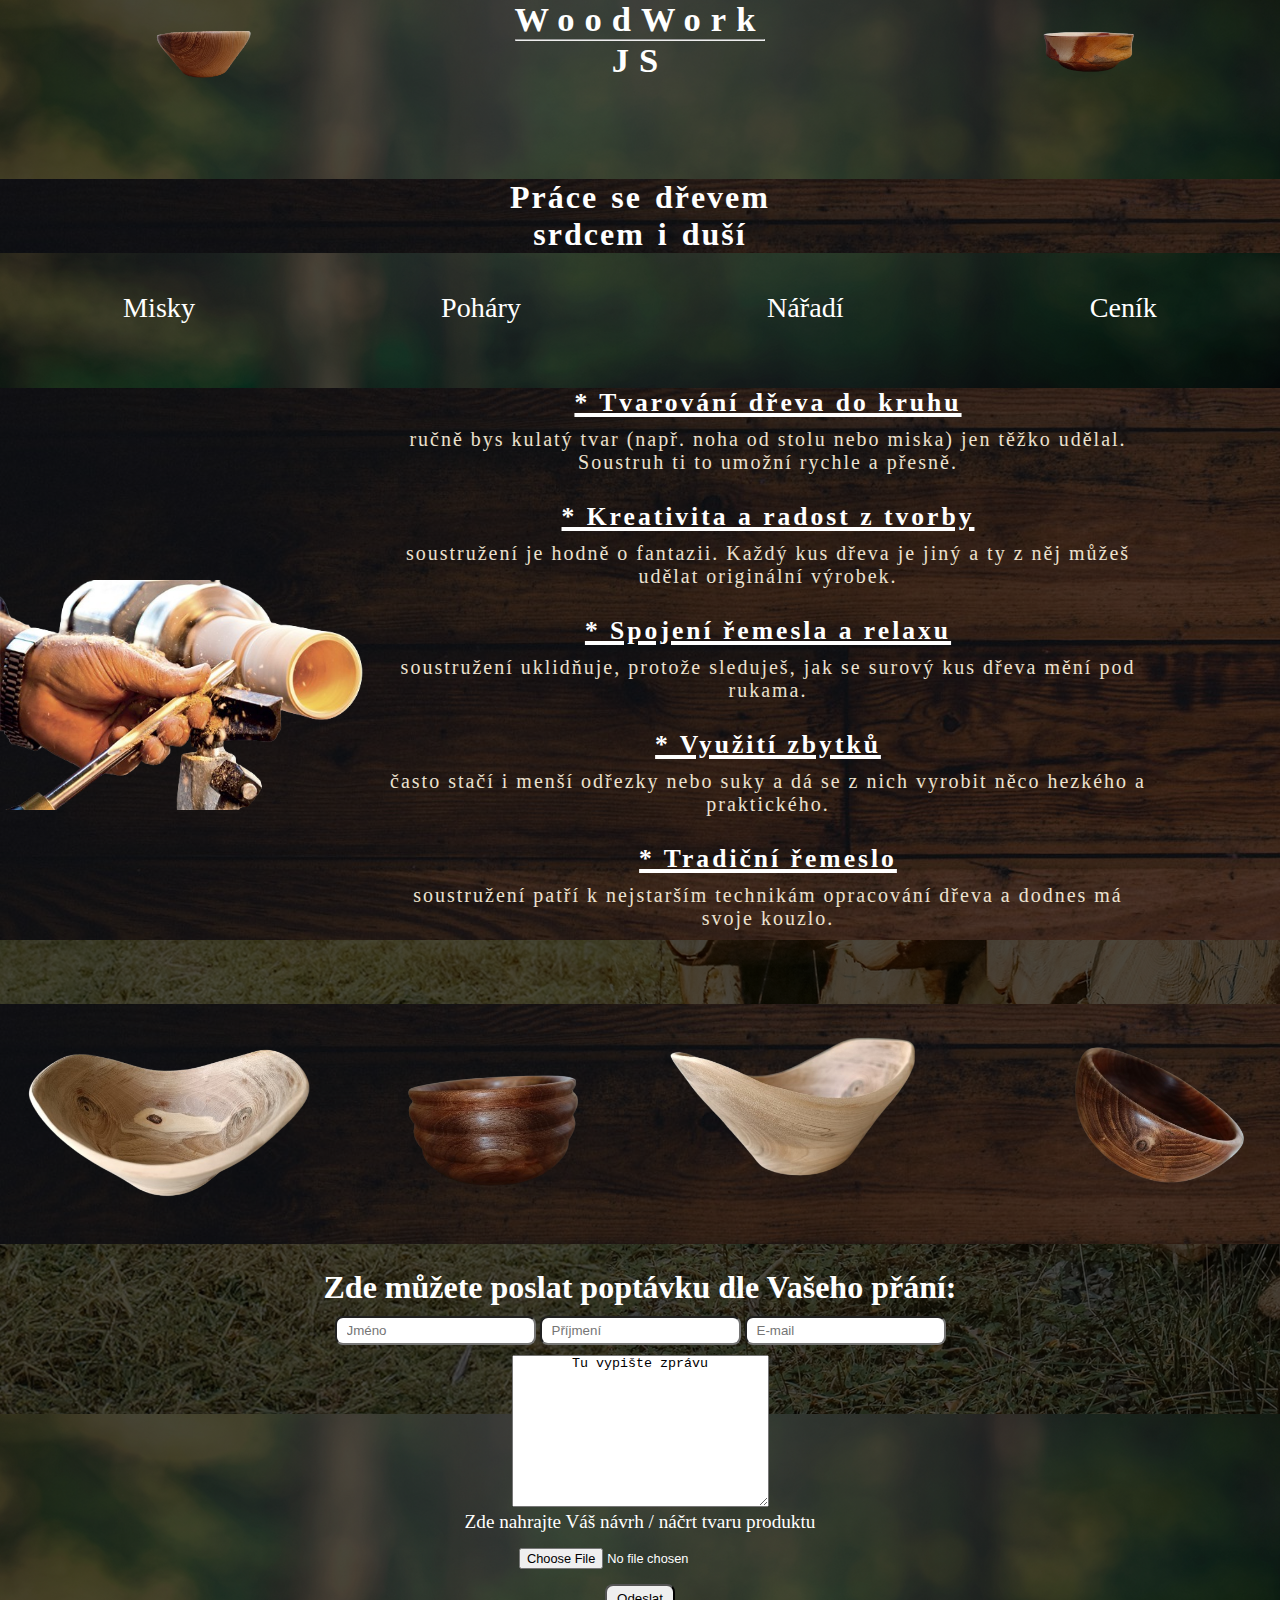
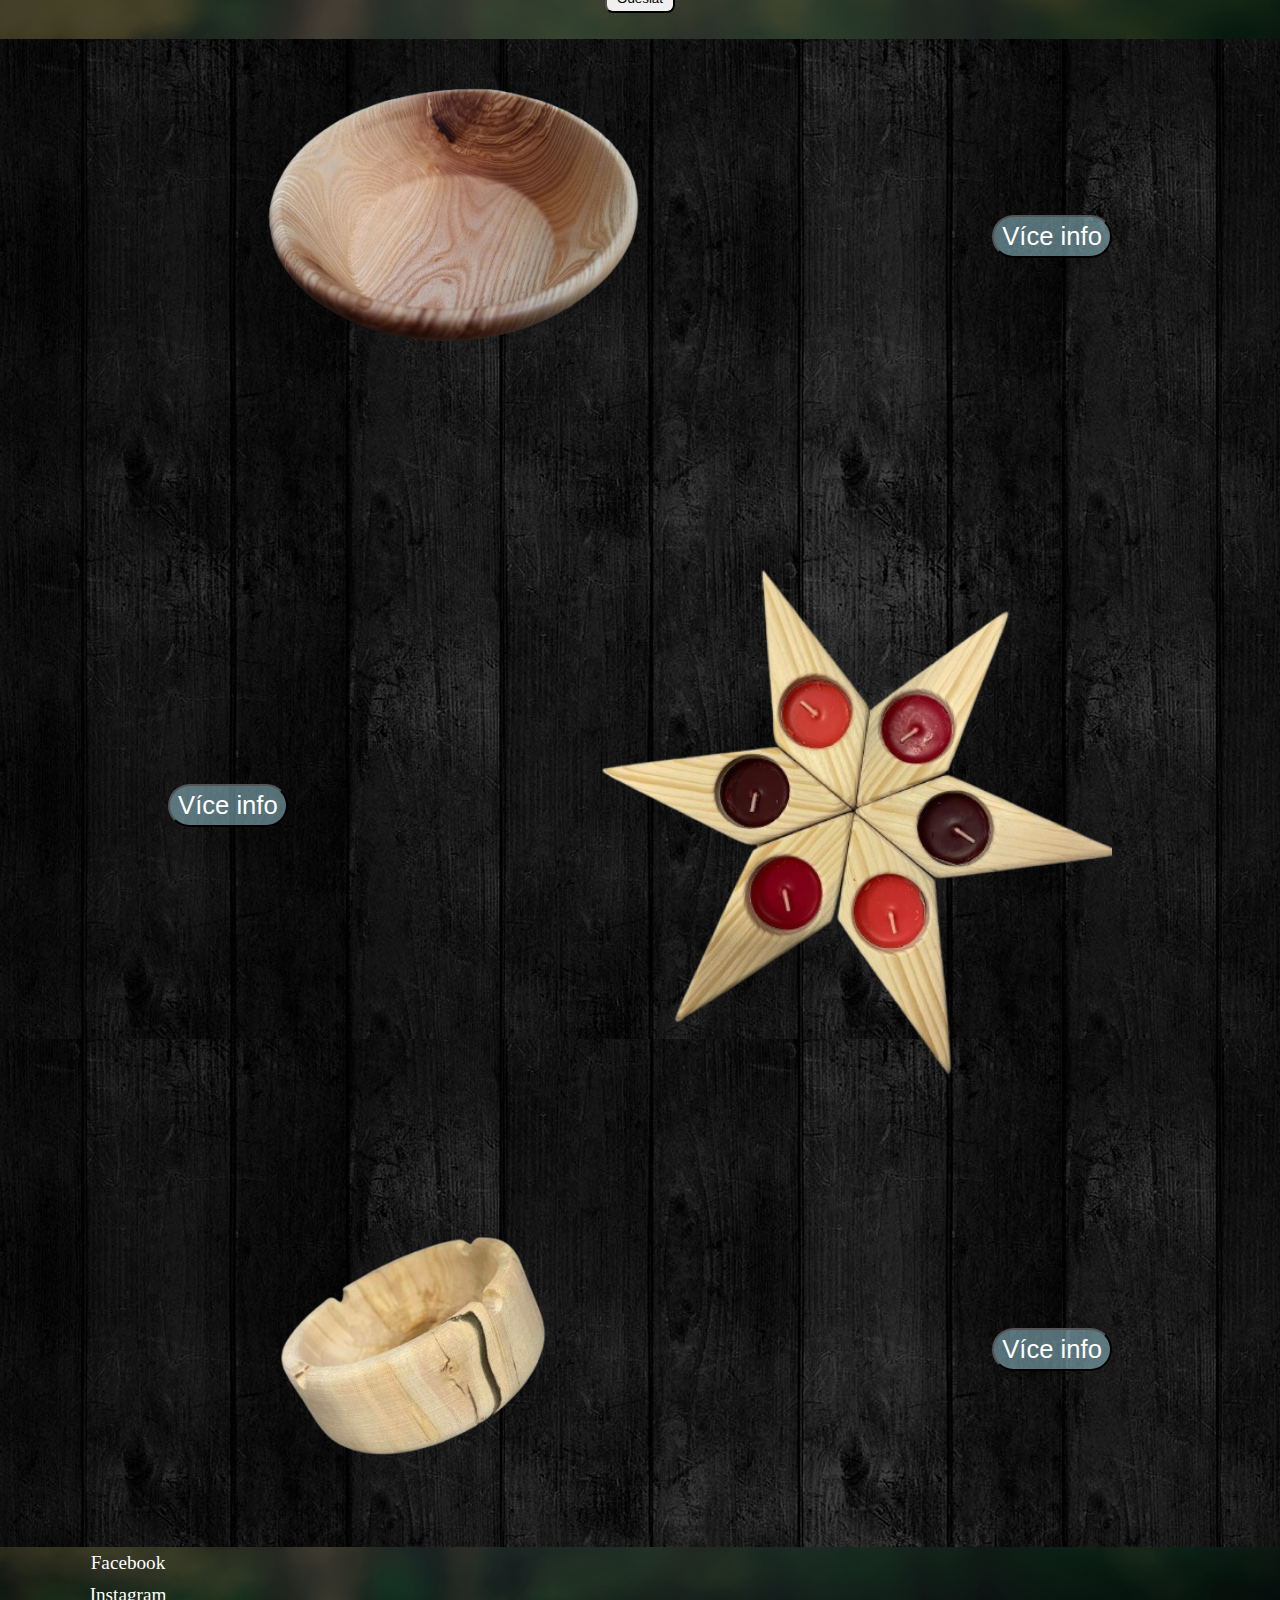
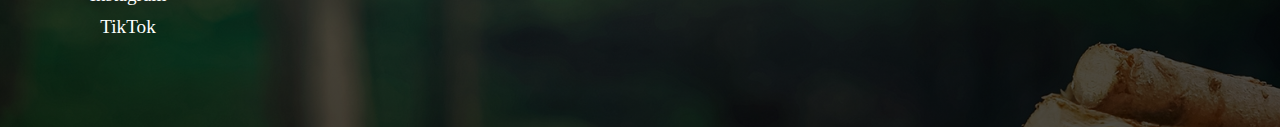
<file: index.html>
<!DOCTYPE html>
<html lang="cs">
<head>
    <meta charset="UTF-8">
    <meta name="viewport" content="width=device-width, initial-scale=1.0">
    <link rel="stylesheet" href="style.css">
    <link rel="shortcut icon" href="favicon/favicon-32x32.png" type="image/x-icon">
    <title>WoodWork - JS</title>
</head>
<body>
    <header>
        <div class="photo_header">
            <img src="img/3.png" alt="">
            <h1>WoodWork <br><hr><span class="JS">JS</span></h1>
            <img src="img/4.png" alt="">
        </div>
    </header>


    <main>
        <h2 class="nadpis_Webu">Práce se dřevem <br> srdcem i duší</h2>
        <div class="dropdown">
            <a class="tlacitko_menu" href="#">☰Menu</a>
            <div class="menu">
                <li><a href="misky.html">Misky</a></li>
                <li><a href="pohary.html">Poháry</a></li>
                <li><a href="naradi.html">Nářadí</a></li>
                <li><a href="cenik.html">Ceník</a></li>
            </div>
        </div>

        <div class="dropdown_2">
            <li><a href="misky.html">Misky</a></li>
            <li><a href="pohary.html">Poháry</a></li>
            <li><a href="naradi.html">Nářadí</a></li>
            <li><a href="cenik.html">Ceník</a></li>
        </div>

        <div class="vnitrni_obrazek">
            <img src="img/soustruzeni.png" alt="">
        </div>

        <div class="section_1">
            <img src="img/soustruzeni.png" alt="">
            <div class="info_soustruzeni">
                <h2>* Tvarování dřeva do kruhu</h2>
                <p>ručně bys kulatý tvar (např. noha od stolu nebo miska) jen těžko udělal. Soustruh ti to umožní rychle a přesně.</p><br>
                <h2>* Kreativita a radost z tvorby</h2>
                <p>soustružení je hodně o fantazii. Každý kus dřeva je jiný a ty z něj můžeš udělat originální výrobek.</p> <br>
                <h2>* Spojení řemesla a relaxu</h2>
                <p>soustružení uklidňuje, protože sleduješ, jak se surový kus dřeva mění pod rukama.</p> <br>
                <h2>* Využití zbytků</h2>
                <p>často stačí i menší odřezky nebo suky a dá se z nich vyrobit něco hezkého a praktického.</p> <br>
                <h2>* Tradiční řemeslo</h2>
                <p>soustružení patří k nejstarším technikám opracování dřeva a dodnes má svoje kouzlo.</p>
            </div>
        </div>

        <div class="galerie">
            <img src="img/placatka2.png" alt="">
            <img src="img/miska2.png" alt="">
            <img src="img/placatka.png" alt="">
            <img src="img/miska.png" alt="">
        </div>

        <div class="formular">
            <h3>Zde můžete poslat poptávku dle Vašeho přání:</h3>
            <form>
                <input type="text" placeholder="Jméno">
                <input type="text" placeholder="Příjmení">
                <input type="email" placeholder="E-mail" required>  <br>
                <textarea name="" rows="10vw" cols="30vw" id="">Tu vypište zprávu</textarea> <br>
                <p>Zde nahrajte Váš návrh / náčrt tvaru produktu</p>
                <input type="file" id=""> <br>
                <button type="button" onclick="zobrazZpravu()">Odeslat</button>
                <p id="odeslat"></p>
                <button id="smazatBtn" style="display:none;" onclick="smazatZpravu()" margin-top: 10px, padding: 50px 10px>Znovu načíst.</button>
                <p id="smazat"></p>
            </form>
        </div>
        <div class="section_2">

            <div class="obrazek_jedna">
                <img src="img/3 3.png" alt="">
                <div class="info_jedna">
                    <button onclick="infoJedna()">Více info</button>
                    <p id="jedna"></p>
                    <button style="display: none;" id="skrytBtn_jedna" onclick="smazInfoJedna()">Skrýt</button>
                </div>
            </div>
<br>
            <div class="obrazek_dva">
                <img class="druhy" src="img/hvězda.png" alt="">
                <div class="info_dva">
                    <button onclick="infoDva()">Více info</button>
                    <p id="dva"></p>
                    <button style="display: none;" id="skrytBtn_dva" onclick="smazInfoDva()">Skrýt</button>
                </div>            
            </div>
<br>
            <div class="obrazek_tri">
                <img src="img/popelnik.png" alt="">
                <div class="info_tri">
                    <button onclick="infoTri()">Více info</button>
                    <p id="tri"></p>
                    <button style="display: none;" id="skrytBtn_tri" onclick="smazInfoTri()">Skrýt</button>
                </div>
            </div>
        </div>
    </main>


    <footer>
        <div class="paticka">
            <div class="soc_site">
                <li><a href="https://www.facebook.com/js.woodwork.2023/" target="_blank">Facebook</a></li>
                <li><a href="www-instagram.com">Instagram</a></li>
                <li><a href="www.tiktok.com">TikTok</a></li>
            </div>
        </div>
    </footer>

    <script src="script.js"></script>
</body>
</html>
</file>
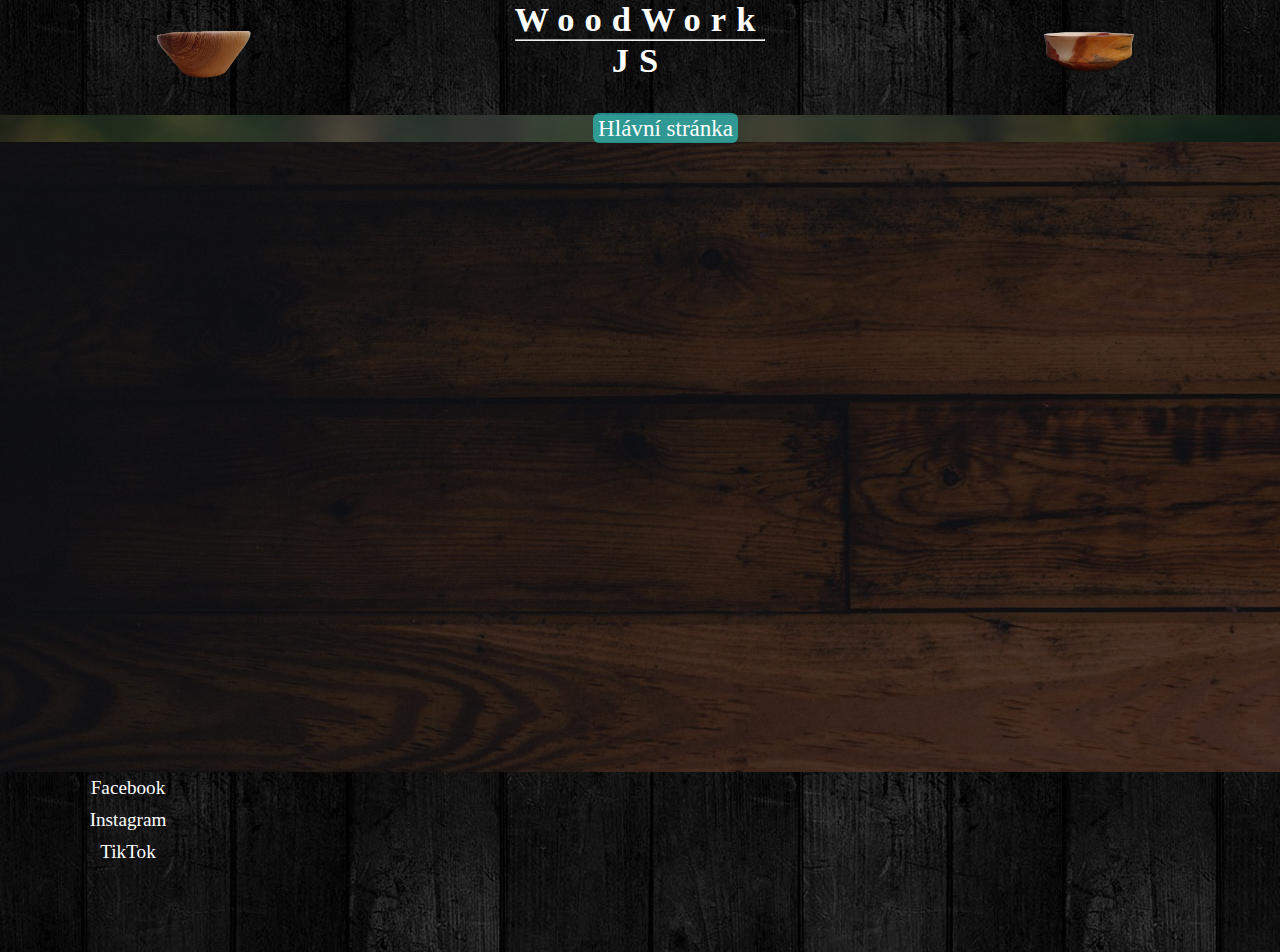
<file: cenik.html>
<!DOCTYPE html>
<html lang="en">
<head>
    <meta charset="UTF-8">
    <meta name="viewport" content="width=device-width, initial-scale=1.0">
    <link rel="stylesheet" href="style_cenik.css">
    <title>WoodWork - JS / ceník</title>
</head>
<body>
    <header>
        <div class="photo_header">
            <img src="img/3.png" alt="">
            <h1>WoodWork <br><hr><span class="JS">JS</span></h1>
            <img src="img/4.png" alt="">
        </div>
    </header>
    
    <main>
        <div class="tlacitko_zpet">
            <a href="index.html">Hlávní stránka</a>
        </div>

        <div class="tabulka_cenik">
            
        </div>
    </main>


    <footer>
        <div class="paticka">
            <div class="soc_site">
                <li><a href="https://www.facebook.com/js.woodwork.2023/" target="_blank">Facebook</a></li>
                <li><a href="www-instagram.com">Instagram</a></li>
                <li><a href="www.tiktok.com">TikTok</a></li>
            </div>
        </div>
    </footer>

</body>
</html>
</file>
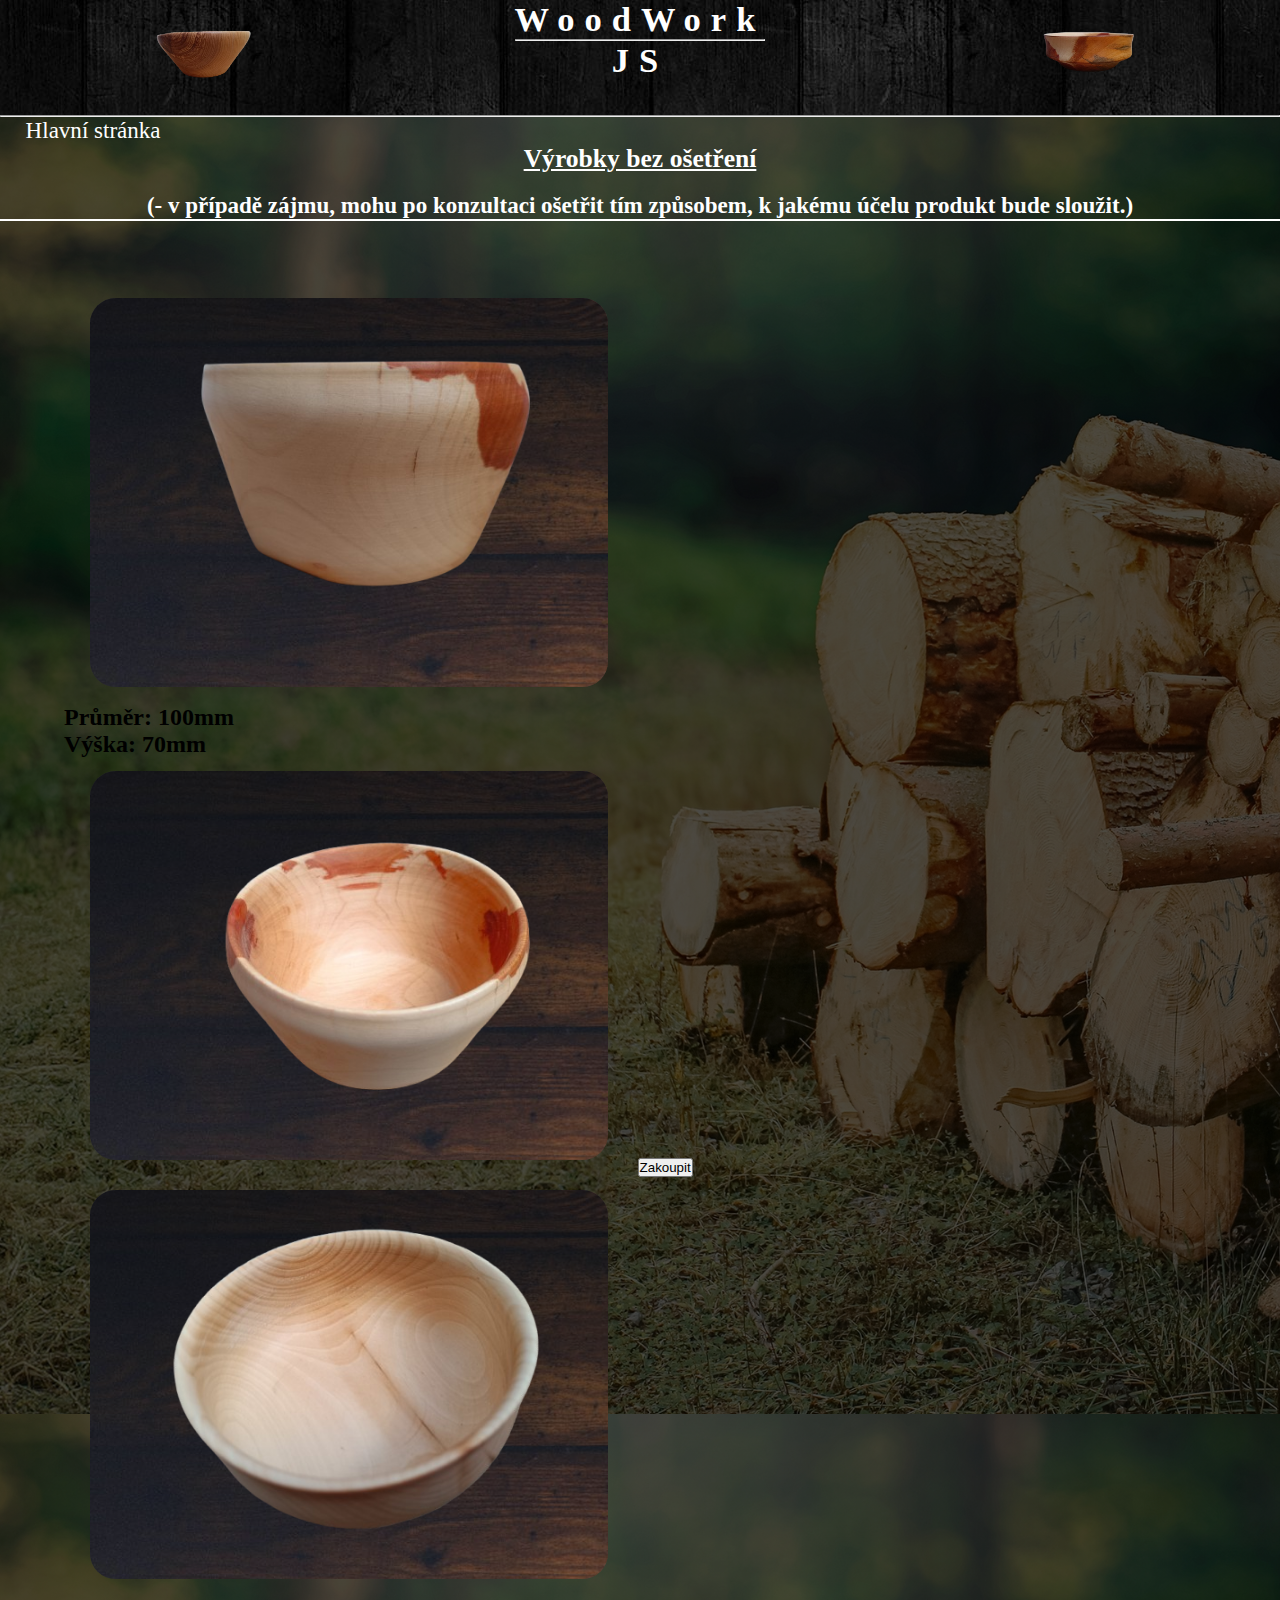
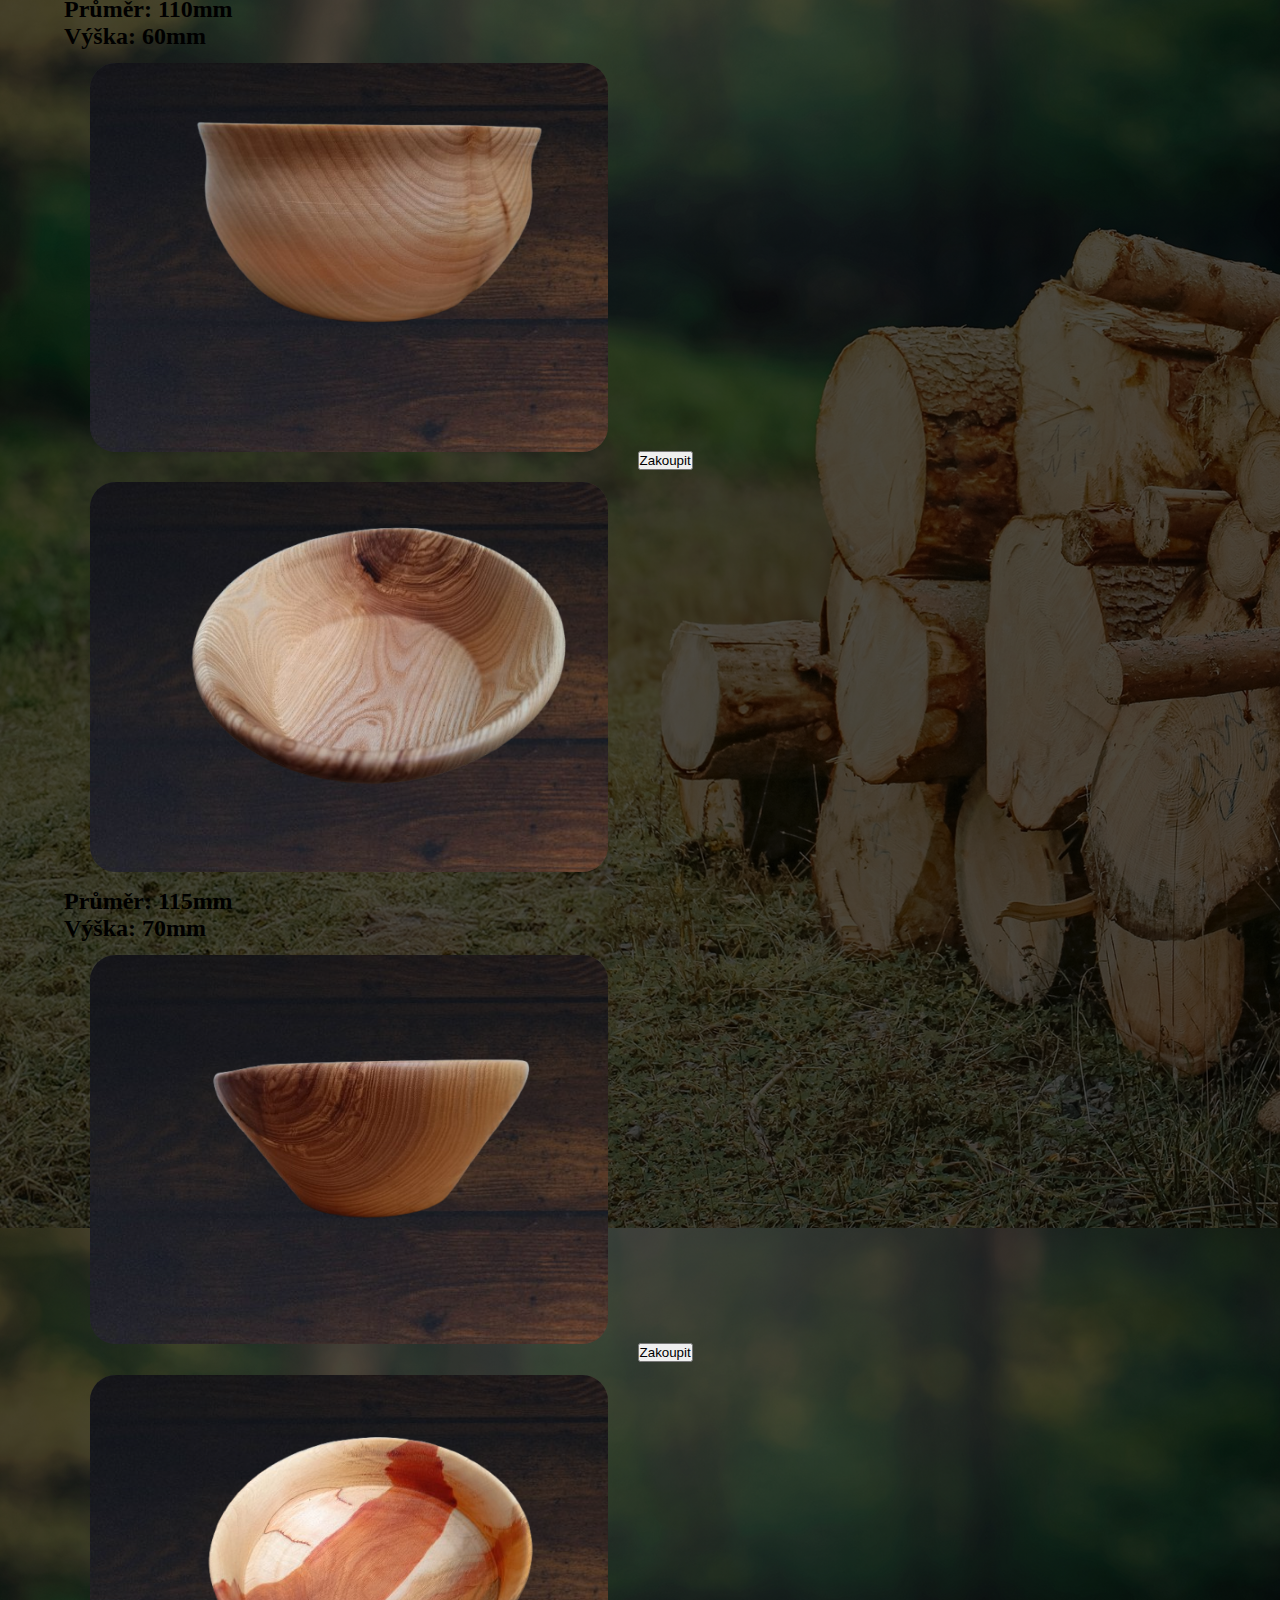
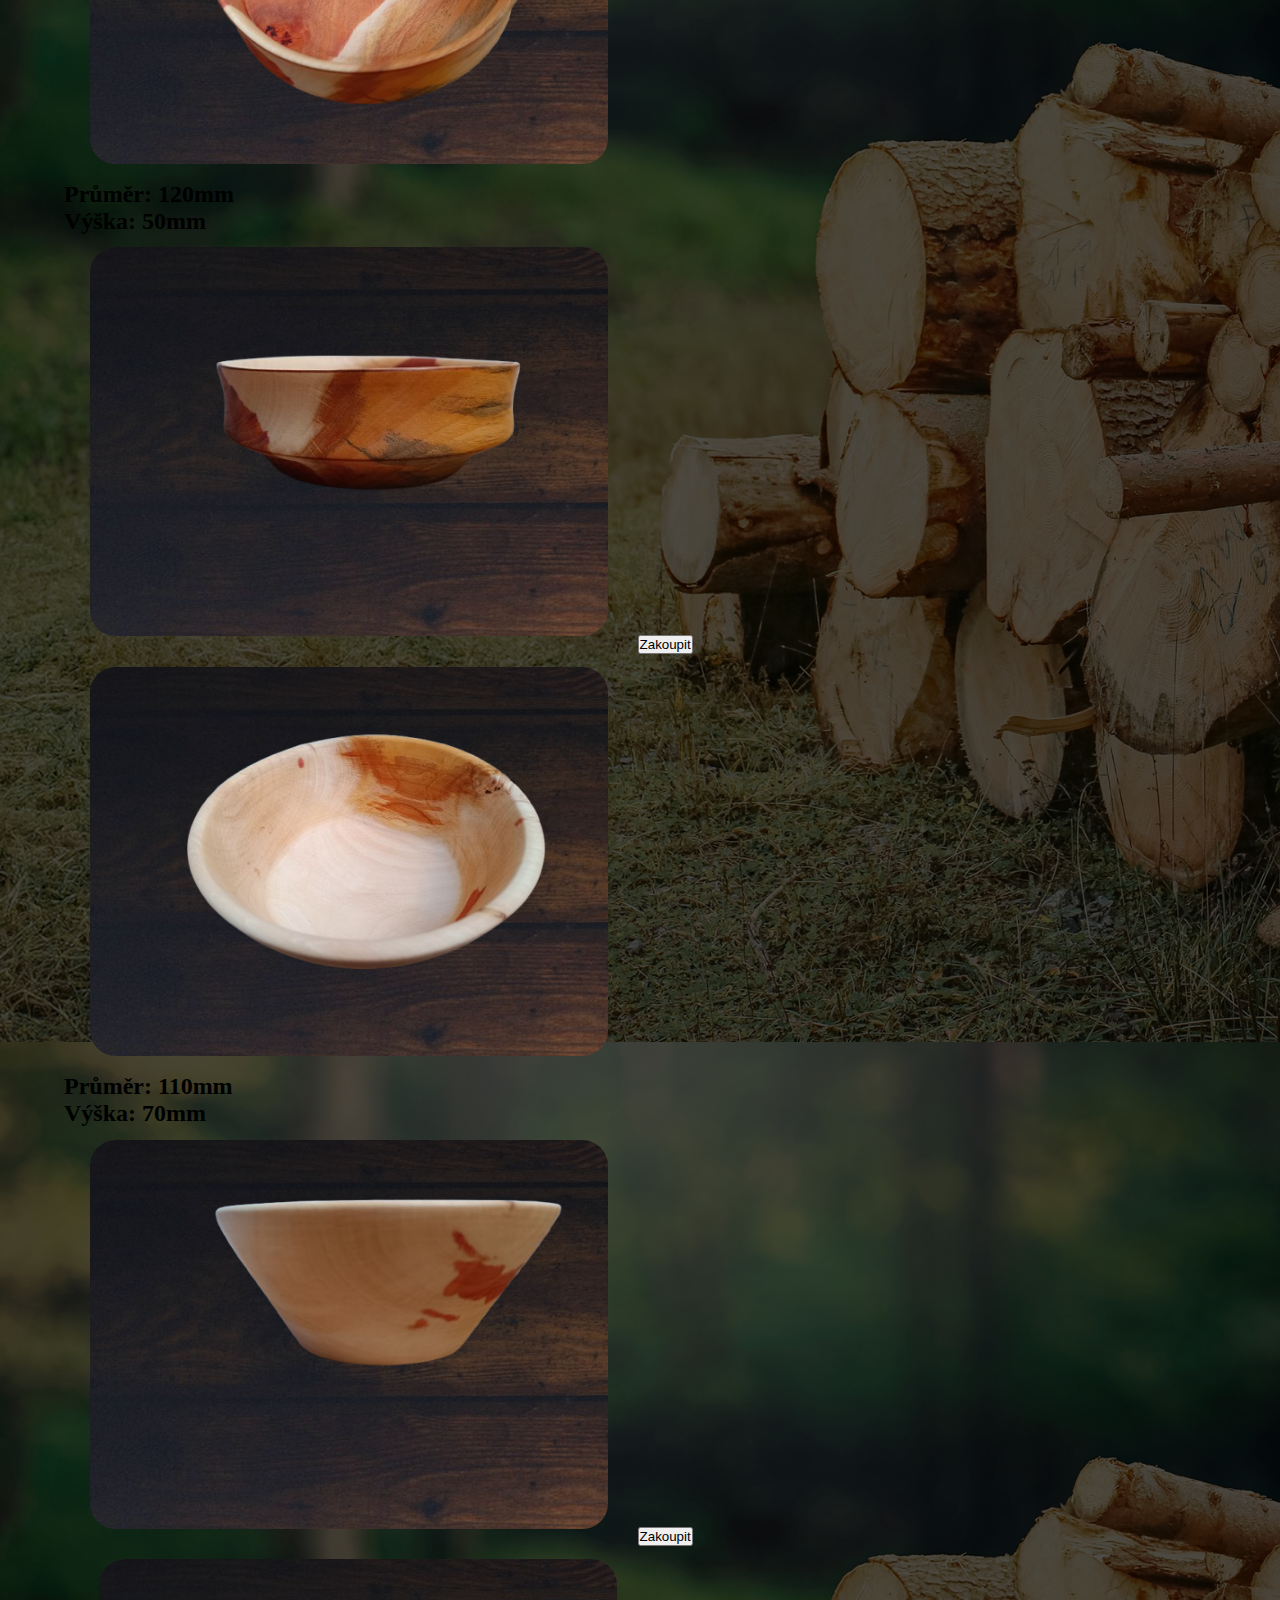
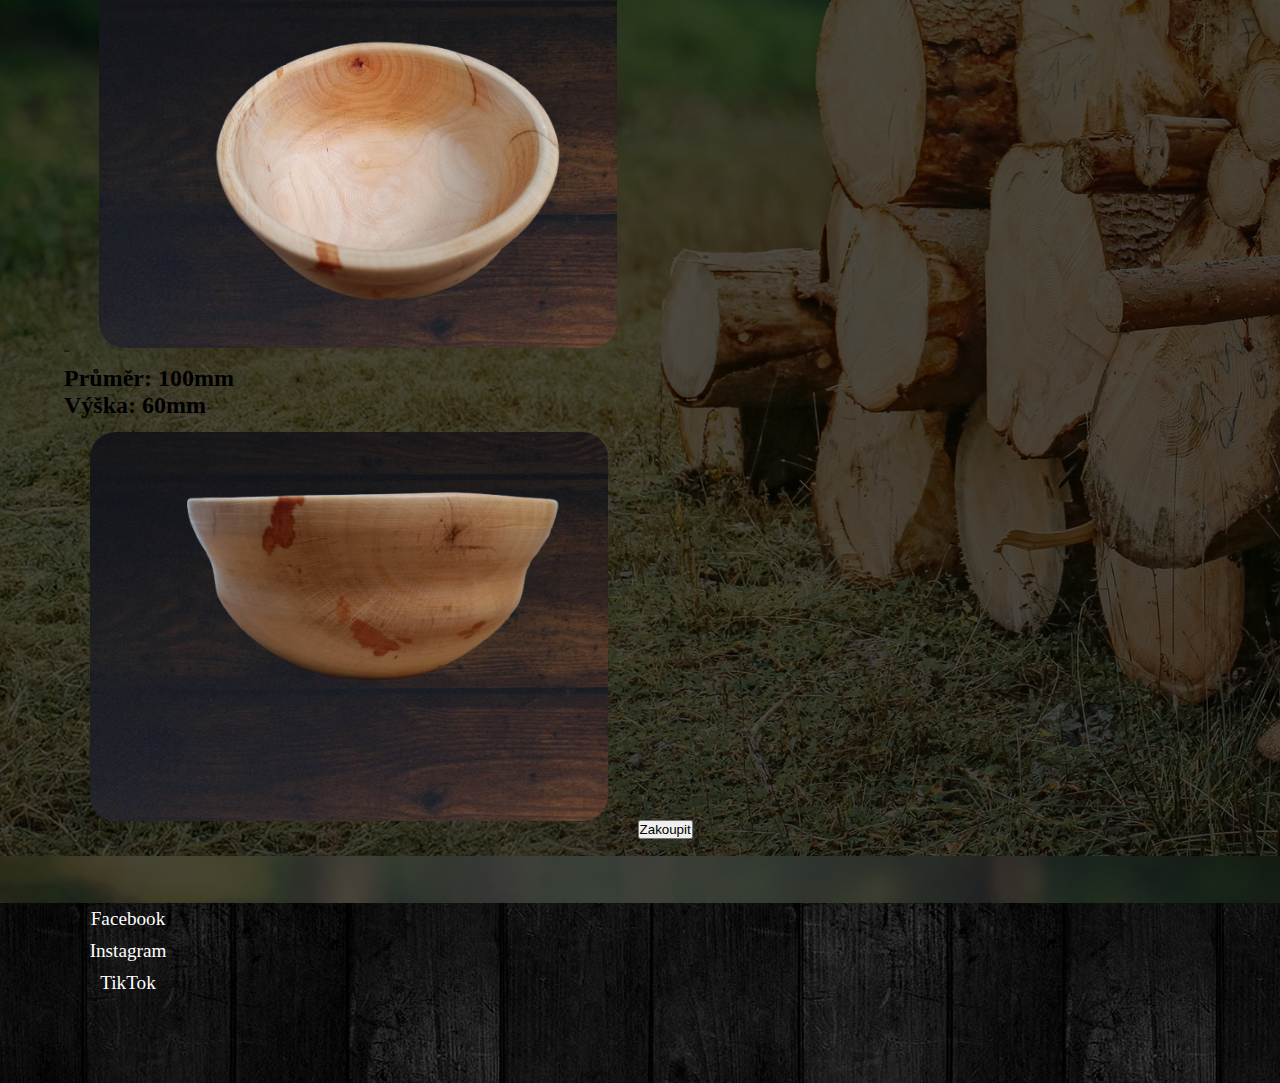
<file: misky.html>
<!DOCTYPE html>
<html lang="cs">
<head>
    <meta charset="UTF-8">
    <meta name="viewport" content="width=device-width, initial-scale=1.0">
    <link rel="stylesheet" href="style_misky.css">
    <link rel="shortcut icon" href="favicon/favicon-32x32.png" type="image/x-icon">
    <title>WoodWork - JS / misky</title>
</head>
<body>
    <header>
        <div class="photo_header">
            <img src="img/3.png" alt="">
            <h1>WoodWork <br><hr><span class="JS">JS</span></h1>
            <img src="img/4.png" alt="">
        </div>
    </header>
<hr>
    <main>
<!-- tlačítko zpět na Hlavní stránku-->
        <div class="tlacitko_zpet">
            <a href="index.html">Hlavní stránka</a>
        </div>
<!---->

<!-- text na hlavní stránce-->
        <div class="popis_galerie">
            <h1>Výrobky bez ošetření</h1> <br>
            <h2>(- v případě zájmu, mohu po konzultaci ošetřit tím způsobem, k jakému účelu produkt bude sloužit.)</h2>
        </div>
<!---->

<!-- první sekce s miskou + tlačítko-->
        <div class="galerie">
            <div class="miska_1">
                <img src="img/1 1.png" alt="">
                <h2><span class="nadpisy">Průměr:</span> 100mm <br> <span class="nadpisy">Výška:</span> 70mm</h2>
                <img src="img/1.png" alt="">
                <button>Zakoupit</button>
            </div>
<!---->

<!-- druhá sekce s miskou + tlačítko-->
            <div class="miska_2">
                <img src="img/2 2.png" alt="">
                <h2><span class="nadpisy">Průměr:</span> 110mm <br> <span class="nadpisy">Výška:</span> 60mm</h2>
                <img src="img/2.png" alt="">
                <button>Zakoupit</button>
            </div>
<!---->

<!-- třetí sekce s miskou + tlačítko-->
            <div class="miska_3">
                <img src="img/3 3.png" alt="">
                <h2> <span class="nadpisy">Průměr:</span> 115mm <br> <span class="nadpisy">Výška:</span> 70mm</h2>
                <img src="img/3.png" alt="">
                <button>Zakoupit</button>
            </div>
<!---->

<!-- čtvrtá sekce misky + tlačítko-->
            <div class="miska_4">
                <img src="img/4 4.png" alt="">
                <h2> <span class="nadpisy">Průměr:</span> 120mm <br> <span class="nadpisy">Výška:</span> 50mm</h2>
                <img src="img/4.png" alt="">
                <button>Zakoupit</button>
            </div>
<!---->

<!-- pátá sekce misky s tlačítkem-->
            <div class="miska_5">
                <img src="img/5 5.png" alt="">
                <h2> <span class="nadpisy">Průměr:</span> 110mm <br> <span class="nadpisy">Výška:</span> 70mm</h2>
                <img src="img/5.png" alt="">
                <button>Zakoupit</button>
            </div>
<!---->

<!-- šestá sekce misky s tlačítkem-->
            <div class="miska_6">¨
                <img src="img/6 6.png" alt="">
                <h2> <span class="nadpisy">Průměr:</span> 100mm <br> <span class="nadpisy">Výška:</span> 60mm</h2>
                <img src="img/6.png" alt="">
                <button>Zakoupit</button>
            </div>
<!-- -->
        </div>
    </main>


    <footer>
        <div class="paticka">
            <div class="soc_site">
                <li><a href="https://www.facebook.com/js.woodwork.2023/" target="_blank">Facebook</a></li>
                <li><a href="www-instagram.com">Instagram</a></li>
                <li><a href="www.tiktok.com">TikTok</a></li>
            </div>
        </div>
    </footer>


</body>
</html>
</file>
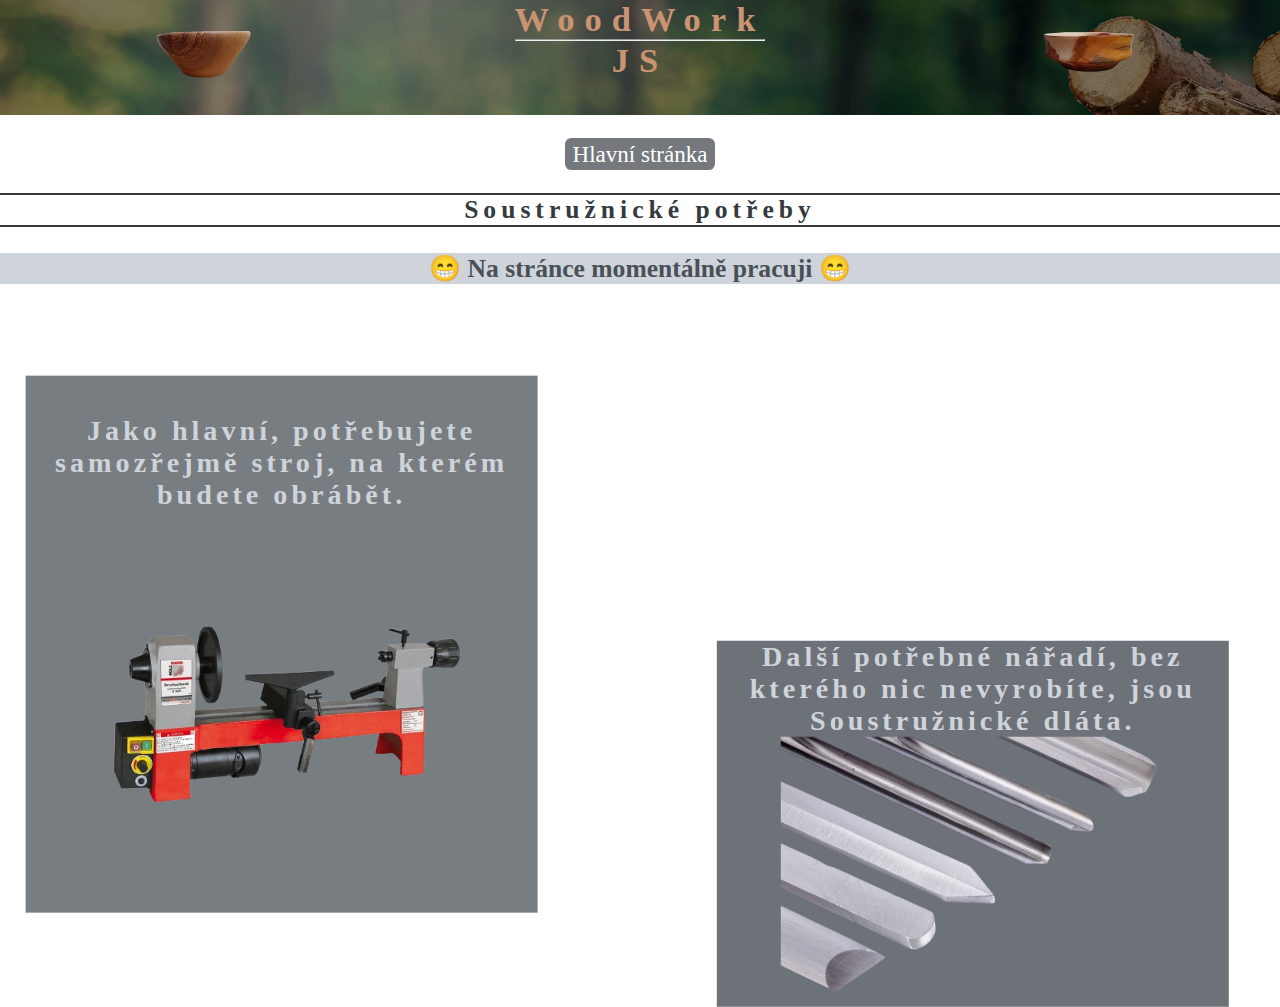
<file: naradi.html>
<!DOCTYPE html>
<html lang="cs">
<head>
    <meta charset="UTF-8">
    <meta name="viewport" content="width=device-width, initial-scale=1.0">
    <link rel="stylesheet" href="style_naradni.css">
    <link rel="shortcut icon" href="favicon/favicon-32x32.png" type="image/x-icon">
    <title>WoodWork - JS / misky</title>
</head>
<body>
    <header>
        <div class="photo_header">
            <img src="img/3.png" alt="">
            <h1>WoodWork <br><hr><span class="JS">JS</span></h1>
            <img src="img/4.png" alt="">
        </div>
    </header>


    <main>
        <div class="tlacitko_zpet">
            <a href="index.html">Hlavní stránka</a>
        </div>

        <h1>Soustružnické potřeby</h1>
        <h2><strong>😁 Na stránce momentálně pracuji 😁</strong></h2>
        
        <div class="cely_obsah">
            <div class="section_1">
                <h3>Jako hlavní, potřebujete samozřejmě stroj, na kterém budete obrábět.</h3>
                <img src="img/D300F_PNG.png" alt=""><br>
            </div>

            <div class="section_2">
                <h3>Další potřebné nářadí, bez kterého nic nevyrobíte, jsou Soustružnické dláta.</h3>
                <img src="img/dláta_ostří_PNG.png" alt="">
            </div>
        </div>
    </main>


    <footer>

    </footer>

</body>
</html>
</file>
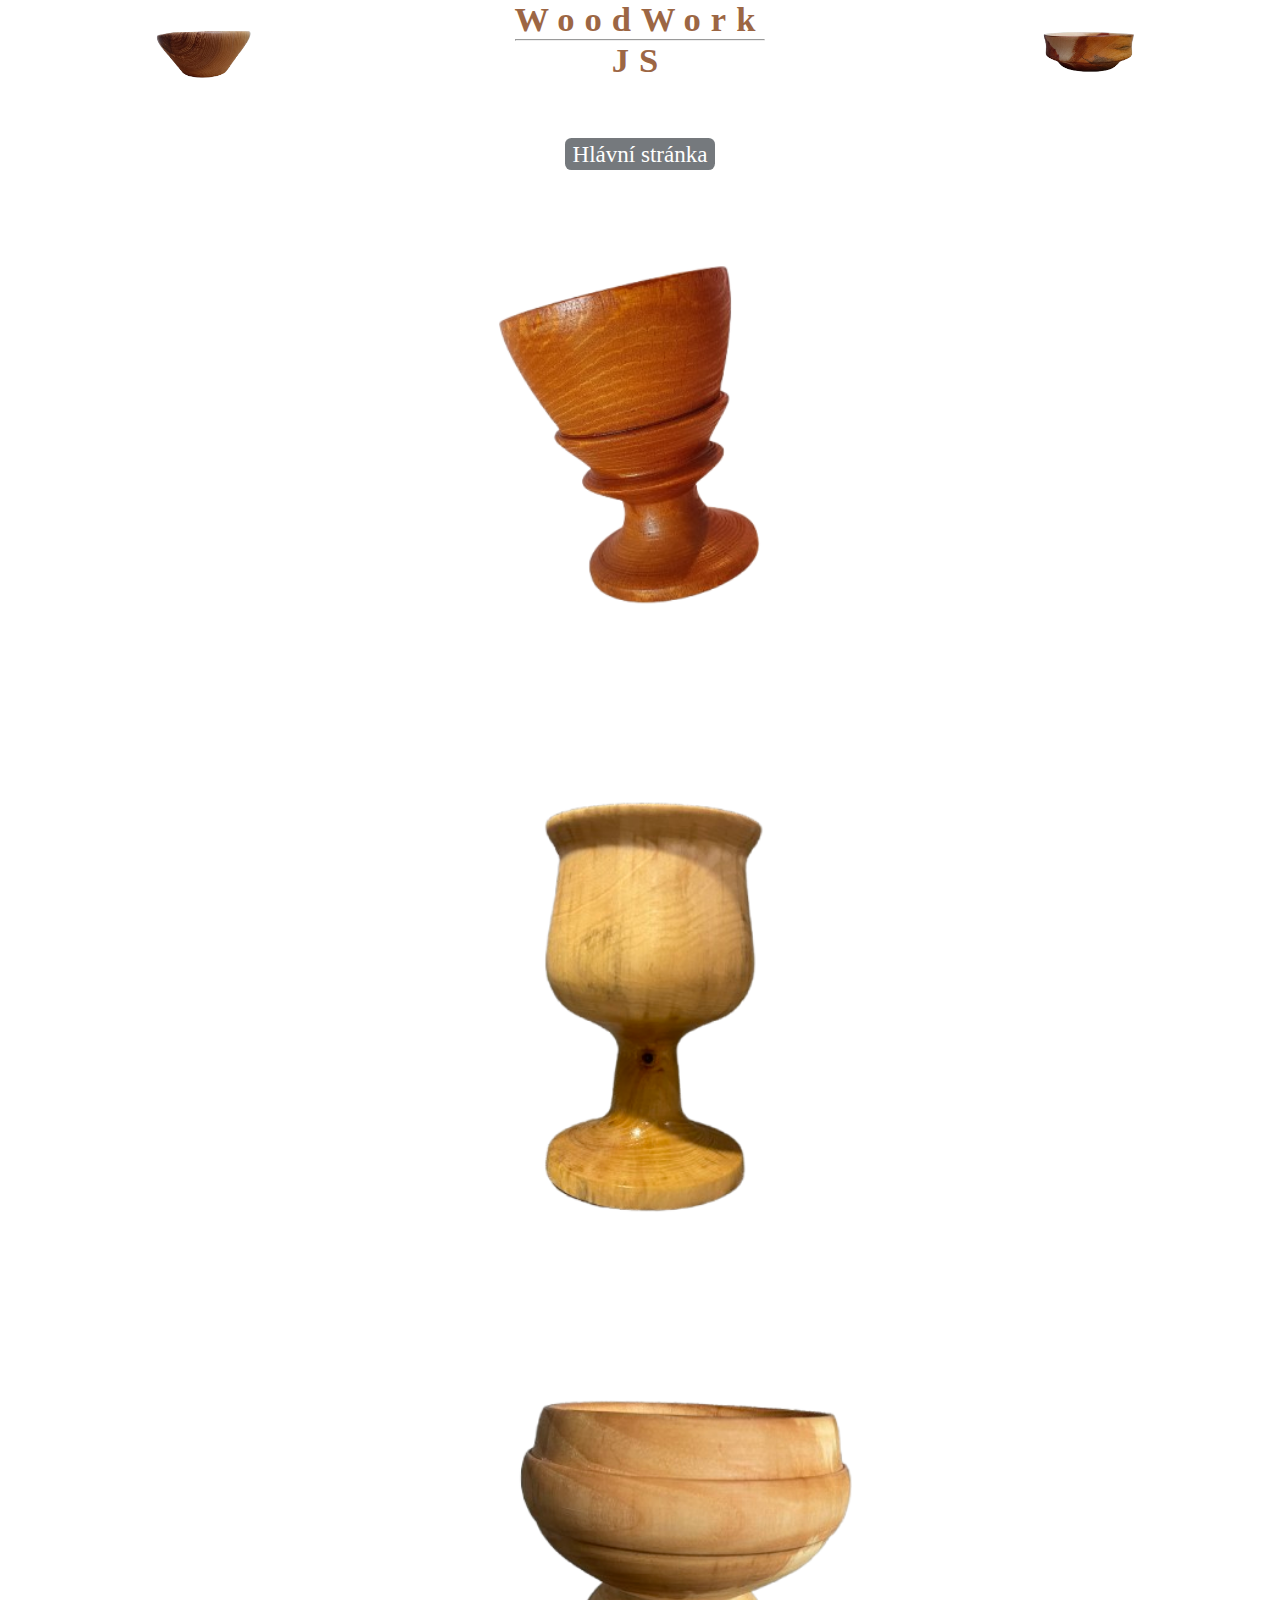
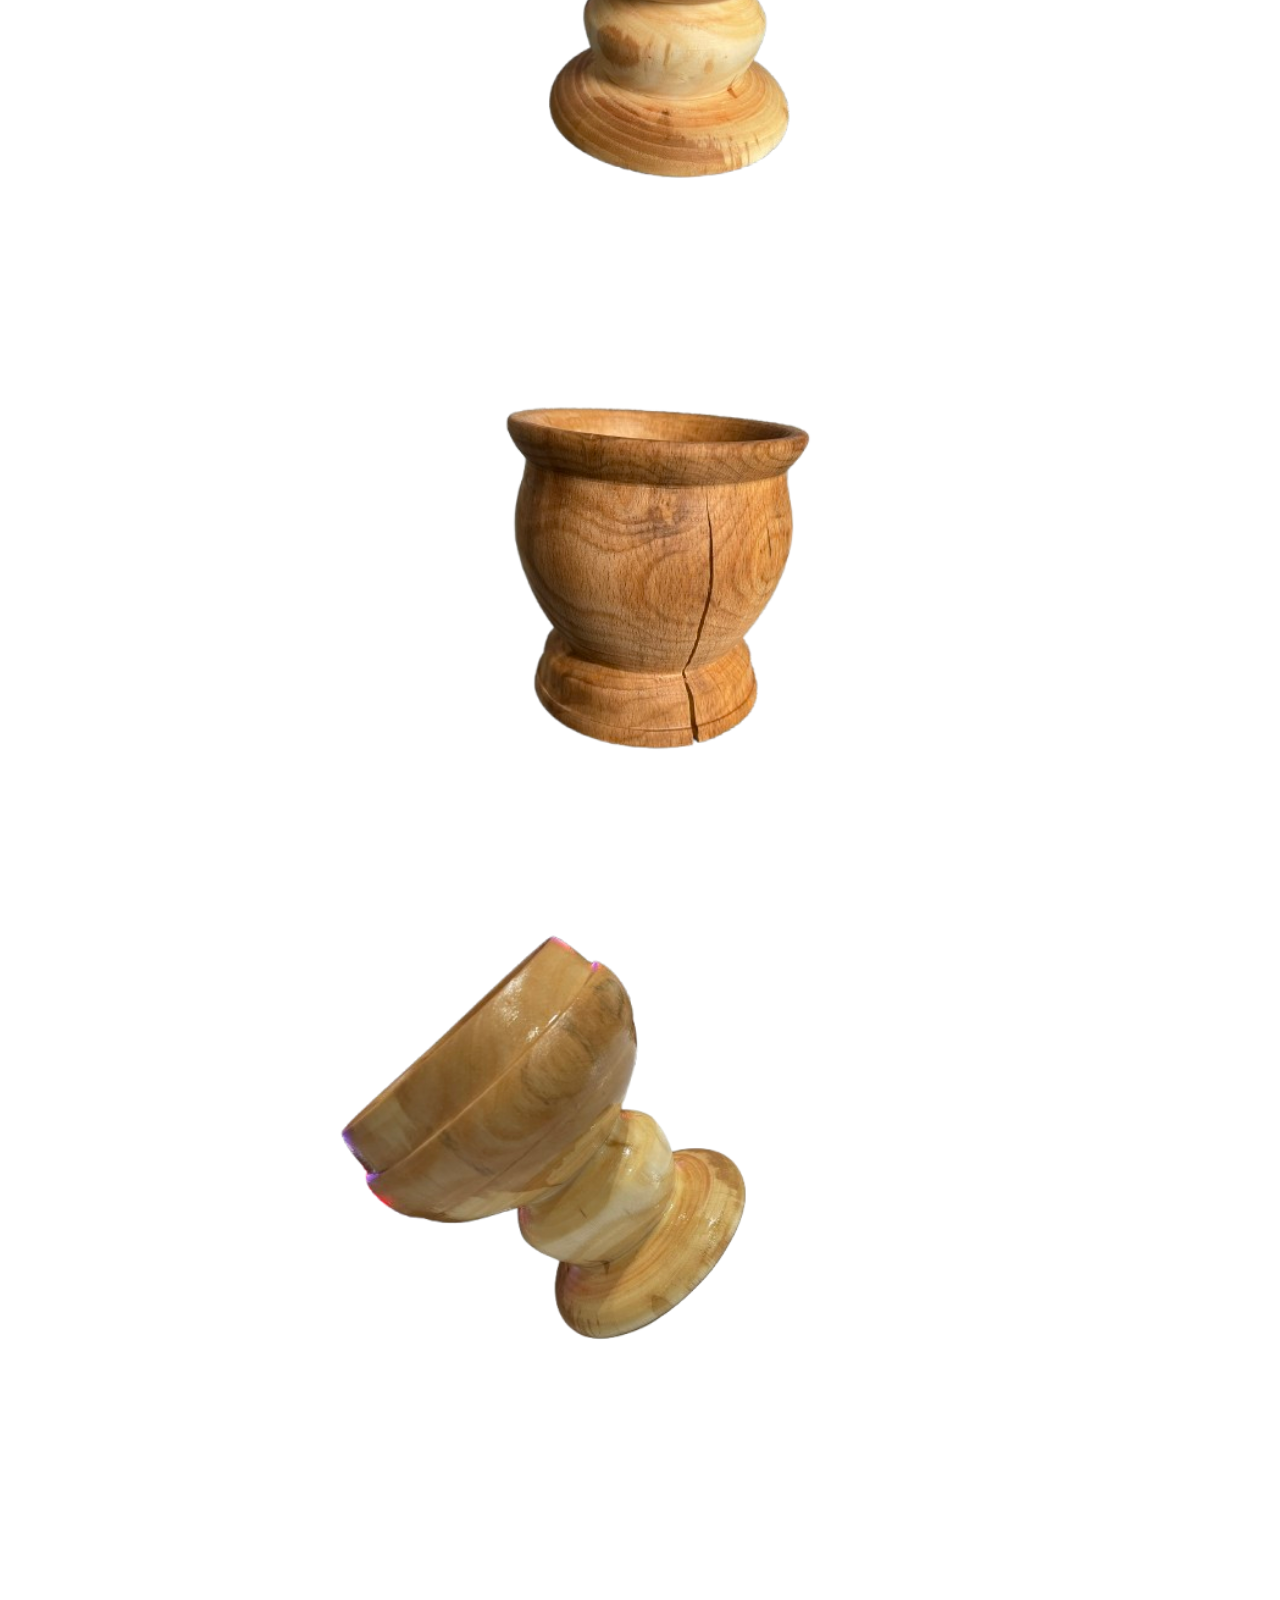
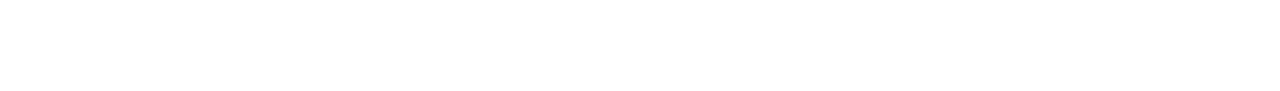
<file: pohary.html>
<!DOCTYPE html>
<html lang="en">
<head>
    <meta charset="UTF-8">
    <meta name="viewport" content="width=device-width, initial-scale=1.0">
    <link rel="stylesheet" href="style_pohary.css">
    <link rel="shortcut icon" href="favicon/favicon-32x32.png" type="image/x-icon">
    <title>WoodWork - JS / poháry</title>
</head>
<body>
    <header>
        <div class="photo_header">
            <img src="img/3.png" alt="">
            <h1>WoodWork <br><hr><span class="JS">JS</span></h1>
            <img src="img/4.png" alt="">
        </div>
    </header>


    <main>
        <div class="tlacitko_zpet">
            <a href="index.html">Hlávní stránka</a>
        </div>

        <div class="galerie">
            <img src="img/pohary/pohar5.png" alt="">
            <img src="img/pohary/pohar4.png" alt="">
            <img src="img/pohary/pohar3.png" alt="">
            <img src="img/pohary/pohar2.png" alt="">
            <img src="img/pohary/pohar1.png" alt="">
        </div>
    </main>


    <footer>
        <div class="paticka">
            <div class="soc_site">
                <li><a href="www.facebook.com">Facebook</a></li>
                <li><a href="www-instagram.com">Instagram</a></li>
                <li><a href="www.tiktok.com">TikTok</a></li>
            </div>
        </div>
    </footer>


</body>
</html>
</file>
<file: style.css>
*{
    margin: 0;
    padding: 0;
    box-sizing: border-box;
}
/*  TĚLO CELOÉHO WEBU
    */
body{
    font-family:cursive;
    width: 100%;
    background-image: linear-gradient(rgba(0,0,0,0.7), rgba(0,0,0,0.7)), url(img//pozadi_les_drevo.jpg);
}

header{
    height: auto;
    width: 100%;
}

.photo_header{
    display: flex;
    justify-content: space-around;
}

.photo_header img{
    width: 12vw;
}

@media(max-width: 300px) {
    .photo_header img{
        display: none;
    }
}

.photo_header h1{
    font-size: clamp(25px, 2.7vw, 45px);
    position: relative;
    letter-spacing: 10px;
    text-align: center;
    color: #fff;
}

/*                 MAIN                 */

.nadpis_Webu{
    text-align: center;
    font-size: clamp(18px, 2.5vw, 45px);
    letter-spacing: 2px;
    word-spacing: 3px;
    margin-top: 2vw;
    color: #fff;
    margin-top: 5vw;
    background-image:linear-gradient(rgba(0,0,0,0.7), rgba(0,0,0,0.7)), url(img/pozadi.jpg);
}


.dropdown{
    position: relative;
    display: inline-block;
    top: 100%;
}

@media(max-width: 1920px),(min-width: 500px) {
    .dropdown{
        display: none;
    }
}

@media(max-width: 500px) {
    .dropdown{
        display: block;
    }
}

.dropdown .tlacitko_menu{
    font-size: clamp(16px, 2.2vw,36px);
}

.menu{
    display: none;
    position: absolute;
    top: 100%;
    margin: 0 auto;
    border: 2px solid #5c636a;
    border-radius: 0 0 10px 10px;
    background-color: #5c636a;
}


.menu li{
    margin: 1vw auto;
    padding: 3px 25px;
    list-style-type: none;
    transition: background-color 0.7s;
}

.menu li:hover{
    background-color: #fff;
}

.menu li a{
    font-size: clamp(12px, 2vw, 32px);
    text-align: center;
    text-align: center;
    color: #fff;
}

.menu li a:hover{
    color: #5c636a;
}

.dropdown:hover .menu{
    display: block;
}





.dropdown_2{
    display: flex;
    justify-content: space-around;
}

@media(max-width: 500px) {
    .dropdown_2{
        display: none;
    }
}

.dropdown_2 li{
    list-style-type: none;
    margin-top: 3vw;
}

.dropdown_2 li a{
    text-decoration: none;
    font-size: clamp(20px, 2.2vw, 38px);
    color: #fff;
}

.dropdown_2 li a:hover{
    text-decoration: underline 5px solid #fff;
}

.dropdown a{
    font-size: clamp(15px, 2vw, 34px);
    text-decoration: none;
    color: #fff;
}


.vnitrni_obrazek{
    display: none;
    margin-top: 5vw;
}

@media(max-width: 500px) {
    .vnitrni_obrazek{
        display: block;
    }
}

.vnitrni_obrazek img{
    width: 60%;
    position: relative;
    left: 25vw;
}




/*  SECTION_1 V MAIN
*/
.section_1{
    width: 100%;
    display: flex;
    margin: 5vw auto;
    background-image:linear-gradient(rgba(0,0,0,0.7), rgba(0,0,0,0.7)), url(img/pozadi.jpg);
}

@media(max-width: 500px){
    .section_1{
        justify-content: center;
    }
}

.section_1 img{
    width: 30%;
    height: 30%;
    position: relative;
    top: 15vw;
}

@media(max-width: 600px) {
    .section_1 img{
        display: none;
    }
}

.info_soustruzeni{
    display: flex;
    flex-direction: column;
    justify-content: center;
}

@media(max-width: 500px){
    .info_soustruzeni{
        width: 100%;
    }
}

.info_soustruzeni h2{
    font-size: clamp(24px, 2vw, 38px);
    text-align: center;
    color: #fff;
    letter-spacing: 3px;
    text-decoration: underline 4px solid #fff;
}

.info_soustruzeni p{
    width: 60vw;
    font-size: clamp(20px, 1.5vw, 30px);
    text-align: center;
    margin: 10px auto;
    letter-spacing: 2px;
    color: #ece2d0;
}
/*  KONEC SECTION_1 V MAIN*/


/*
        GALERIE 4 FOTKY MISKY*/
.galerie{
    margin: 1vw auto;
    width: 100%;
    display: flex;
    justify-content: space-around;
    background-image:linear-gradient(rgba(0,0,0,0.7), rgba(0,0,0,0.7)), url(img/pozadi.jpg);
}

.galerie img{
    width: 25%;
}
/**********************************/


/*
        FORMULAR V MAIN
        */

.formular{
    margin: 2vw auto;
    text-align: center;
}

@media(max-width: 500px) {
    .formular{
        display: flex;
        flex-direction: column;
        justify-content: space-around;
    }
}

.formular h3{
    font-size: clamp(25px, 2.5vw, 38px);
    color: #fff;
}

.formular form input{
    margin: 10px auto;
    padding: 5px 10px;
    border-radius: 8px;
    cursor: pointer;
}

.formular form p{
    color: #fff;
    font-size: clamp(12px, 1.5vw, 23px);
}

.formular form textarea{
    cursor: pointer;
    text-align: center;
}

.formular input[type=file]{
    font-size: clamp(10px, 1vw, 28px);
    color: #fff;
}

.formular button {
    padding: 5px 10px;
    border-radius: 8px;
    cursor: pointer;
    transition: background-color 0.7s, color 0.7s;
}

.formular button:hover{
    background-color: #8b939c86;
    color: #fff;
}

#odeslat{
    font-size: clamp(16px, 2.2vw, 38px);
    background-color: #000;
}


/******************************************/

/*
        SECTION_2 OBRAZKY MISEK
        */
.section_2{
    width: 100%;
    display: flex;
    justify-content: space-between;
    flex-direction: column;
    align-items: center;
    background-image:linear-gradient(rgba(0,0,0,0.7), rgba(0,0,0,0.7)), url(img/šedé_pozadí.jpg);
    text-align: center;
}



/*                obrazek_jedna       */
.obrazek_jedna{
    width: 100%;
    display: flex;
    align-items: center;
    justify-content: space-around;
    padding: 5px 12px;
    border-radius: 0 0 2vw 2vw;
}

.obrazek_jedna img{
    width: 40vw;
}

.obrazek_jedna p {
    color: #fff;
    font-size: clamp(16px, 1.5vw, 32px);
    text-align: center;
}

#jedna{
    font-size: clamp(18px, 2vw, 32px);
}

.obrazek_jedna button{
    font-size: clamp(13px, 2vw, 30px);
    padding: 5px 8px;
    border-radius: 2vw;
    background-color: #ade8f476;
    color: #fff;
    transition: background 0.7s;
}

.obrazek_jedna button:hover{
    background-color: #000;
    color: #fff;
}

#skrytBtn{
    display: block;
}

.obrazek_jedna span{
    color: aqua;
    font-size: clamp(16px, 1.5vw, 32px);
}
/*************************************/



/*          obrazek_dva       */
.obrazek_dva{
    width: 100%;
    margin-top: 2vw;
    display: flex;
    flex-direction: row-reverse;
    justify-content: space-around;
    align-items: center;
    padding: 5px 12px;
    border-radius: 0 0 2vw 2vw;
}

.obrazek_dva img{
    width: 40vw;
}

.obrazek_dva p{
    color: #fff;
    font-size: clamp(16px, 1.5vw, 32px);
    text-align: center;
}

#dva{
    font-size: clamp(18px, 2vw, 32px);
}

.obrazek_dva button{
    font-size: clamp(13px, 2vw, 30px);
    padding: 5px 8px;
    border-radius: 2vw;
    background-color: #ade8f476;
    color: #fff;
    transition: background 0.7s;
}

.obrazek_dva button:hover{
    background-color: #000;
    color: #fff;
}

#skrytBtn_dva{
    display: block;
}

.obrazek_dva span{
    color: aqua;
    font-size: clamp(16px, 1.5vw, 32px);
}
/****************************************/



/*                obrazek_tri            */
.obrazek_tri{
    width: 100%;
    display: flex;
    justify-content: space-around;
    align-items: center;
    padding: 5px 12px;
    border-radius: 0 0 2vw 2vw;
}

.obrazek_tri img{
    width: 40vw;
}

.obrazek_tri p {
    color: #fff;
    font-size: clamp(16px, 1.5vw, 32px);
    text-align: center;
}

#tri{
    font-size: clamp(18px, 2vw, 32px);
}

.obrazek_tri button{
    font-size: clamp(13px, 2vw, 30px);
    padding: 5px 8px;
    border-radius: 2vw;
    background-color: #ade8f476;
    color: #fff;
    transition: background 0.7s;
}

.obrazek_tri button:hover{
    background-color: #000;
    color: #fff;
}

#skrytBtn_tri{
    display: block;
}

.obrazek_tri span{
    color: aqua;
    font-size: clamp(16px, 1.5vw, 32px);
}
/********************************/











.footer{
    display: flex;
    align-items: end;
}

.paticka{
    background-size: cover;
    height: 20vh;
}

footer .paticka .soc_site li{
    width: 20vw;
    text-align: center;
    padding: 5px;
}

footer .paticka .soc_site li a{
    color: #fff;
    text-decoration: none;
    font-size: clamp(12px, 1.5vw, 20px);
    transition: background-color 0.5s, color 0.5s;
}

footer .paticka .soc_site li a:hover{
    background-color: #fff;
    color: #000;
    padding: 2px;
    border-radius: 0.5vw;
}
</file>
<file: style_cenik.css>
*{
    margin: 0;
    padding: 0;
    box-sizing: border-box;
}
/*  TĚLO CELOÉHO WEBU
    */
body{
    font-family:cursive;
    width: 100%;
    background-image: linear-gradient(rgba(0,0,0,0.7), rgba(0,0,0,0.7)), url(img//pozadi_les_drevo.jpg);
}

header{
    background-image:linear-gradient(rgba(0,0,0,0.7), rgba(0,0,0,0.7)), url(img/šedé_pozadí.jpg);
    height: auto;
    width: 100%;
}

.photo_header{
    display: flex;
    justify-content: space-around;
}

.photo_header img{
    width: 12vw;
}

@media(max-width: 300px) {
    .photo_header img{
        display: none;
    }
}

.photo_header h1{
    font-size: clamp(25px, 2.7vw, 45px);
    position: relative;
    letter-spacing: 10px;
    text-align: center;
    color: #fff;
}

/*************************************/

/*
    MAIN
    */

main{
    text-align: center;
}


.tlacitko_zpet a{
    color: #fff;
    font-size: clamp(15px, 1.8vw, 32px);
    position: relative;
    left: 2vw;
    text-decoration: none;
    background-color: rgba(45, 208, 208, 0.621);
    padding: 2px 5px;
    border-radius: 0.5vw;
}

@media(max-width: 600px) {
    .tlacitko_zpet {
        position: relative;
        top: 1.5vw;
        margin-bottom: 3vw;
        margin-top: 2vw;
        border-radius: 1vw;
    }
}    

.tlacitko_zpet a:hover{
    border-bottom: 2px solid #fff;
    color: #000;
}


.tabulka_cenik{
    background-image:linear-gradient(rgba(0,0,0,0.7), rgba(0,0,0,0.7)), url(img/pozadi.jpg);
    height: 70vh;
}








.footer{
    display: flex;
    align-items: end;
}

.paticka{
    background-image:linear-gradient(rgba(0,0,0,0.7), rgba(0,0,0,0.7)), url(img/šedé_pozadí.jpg);
    height: 20vh;
}

footer .paticka .soc_site li{
    width: 20vw;
    text-align: center;
    padding: 5px;
}

footer .paticka .soc_site li a{
    color: #fff;
    padding: 2px;
    text-decoration: none;
    font-size: clamp(16px, 1.5vw, 20px);
    transition: background-color 0.5s, color 0.5s;
}

footer .paticka .soc_site li a:hover{
    background-color: #fff;
    color: #000;
    padding: 2px;
    border-radius: 0.5vw;
}
</file>
<file: style_misky.css>
*{
    margin: 0;
    padding: 0;
    box-sizing: border-box;
}
/*  TĚLO CELOÉHO WEBU
    */
body{
    font-family:cursive;
    width: 100%;
    background-image: linear-gradient(rgba(0,0,0,0.7), rgba(0,0,0,0.7)), url(img//pozadi_les_drevo.jpg);
}

header{
    background-image:linear-gradient(rgba(0,0,0,0.7), rgba(0,0,0,0.7)), url(img/šedé_pozadí.jpg);
    height: auto;
    width: 100%;
}

.photo_header{
    display: flex;
    justify-content: space-around;
}

.photo_header img{
    width: 12vw;
}

@media(max-width: 300px) {
    .photo_header img{
        display: none;
    }
}

.photo_header h1{
    font-size: clamp(25px, 2.7vw, 45px);
    position: relative;
    letter-spacing: 10px;
    text-align: center;
    color: #fff;
}

/*************************************/

/*
    MAIN
    */
.tlacitko_zpet a{
    color: #fff;
    font-size: clamp(15px, 1.8vw, 32px);
    position: relative;
    left: 2vw;
    text-decoration: none;
}

@media(max-width: 600px) {
    .tlacitko_zpet {
        position: relative;
        top: -4vw;
    }
}    

.tlacitko_zpet a:hover{
    border-bottom: 2px solid #fff;
}

.popis_galerie{
    text-align: center;
}

.popis_galerie h1{
    color: #fff;
    font-size: clamp(20px, 2vw, 38px);
    text-decoration: underline;
}

.popis_galerie h2{
    color: #fff;
    font-size: clamp(15px, 1.8vw, 30px);
    border-bottom: 2px solid #fff;
}


.galerie{
    width: 90%;
    margin: 5vw auto;
}

.galerie img{
    width: 45%;
    margin: 0 auto;
    background-image:linear-gradient(rgba(0,0,0,0.6), rgba(0,0,0,0.3)), url(img/pozadi.jpg);
    margin: 1vw 2vw;
    border-radius: 2vw;
}




.footer{
    display: flex;
    align-items: end;
}

.paticka{
    background-image:linear-gradient(rgba(0,0,0,0.7), rgba(0,0,0,0.7)), url(img/šedé_pozadí.jpg);
    height: 20vh;
}

footer .paticka .soc_site li{
    width: 20vw;
    text-align: center;
    padding: 5px;
}

footer .paticka .soc_site li a{
    color: #fff;
    text-decoration: none;
    font-size: clamp(16px, 1.5vw, 20px);
}

footer .paticka .soc_site li a:hover{
    background-color: #fff;
    color: #000;
    padding: 2px;
    border-radius: 0.5vw;
}
</file>
<file: style_naradni.css>
*{
    margin: 0;
    padding: 0;
    box-sizing: border-box;
}
/*  TĚLO CELOÉHO WEBU
    */
body{
    font-family:cursive;
    width: 100%;
    /* background-image: linear-gradient(rgba(0,0,0,0.7), rgba(0,0,0,0.7)), url(img//pozadi_les_drevo.jpg); */
}

header{
    height: auto;
    width: 100%;
    background-image:linear-gradient(rgba(0,0,0,0.5), rgba(0,0,0,0.5)), url(img/pozadi_les_drevo.jpg);
    background-size: cover;
}

.photo_header{
    display: flex;
    justify-content: space-around;
}

.photo_header img{
    width: 12vw;
}

@media(max-width: 600px) {
    .photo_header img{
        width: 100px;
    }
}

@media(max-width: 300px) {
    .photo_header img{
        display: block;
    }
}

.photo_header h1{
    font-size: clamp(16px, 2.7vw, 45px);
    position: relative;
    letter-spacing: 10px;
    text-align: center;
    color: #ca9371;
}

@media(max-width: 800px) {
    .photo_header h1{
        margin-top: 30px;
    }
}

.photo_header p{
    margin-top: 40px;
    color: #fff;
    font-size: clamp(14px, 1.5vw, 18px);
}

@media(max-width: 800px) {
    .photo_header p{
        display: none;
    }
}

/*************************************/

/*
    MAIN
    */
main{
    text-align: center;
}

.tlacitko_zpet a{
    color: #fff;
    font-size: clamp(15px, 1.8vw, 32px);
    text-decoration: none;
    background-color: rgba(45, 208, 208, 0.621);
    padding: 2px 5px;
    border-radius: 0.5vw;
}

@media(max-width: 600px) {
    .tlacitko_zpet {
        position: relative;
        top: 1.5vw;
        margin-bottom: 3vw;
        margin-top: 2vw;
        border-radius: 1vw;
    }
}    

.tlacitko_zpet a:hover{
    border-bottom: 2px solid #fff;
    color: #000;
}


.galerie {
    width: 90%;
    margin: 0 auto;
}

.galerie img{
    width: 55vw;
    margin: 2vw 0;
}
/***********************************************/


/*
    MAIN SEKCE
                */
main{
    text-align: center;
    margin: 2vw auto;
}

.tlacitko_zpet a{
    color: #fff;
    font-size: clamp(15px, 1.8vw, 32px);
    position: relative;
    left: 0;
    background-color: #343a40ad;
    padding: 3px 8px;
    border-radius: 0.5vw;
    text-decoration: none;
    transition: background 0.3s, color 0.3s;
}

@media(max-width: 600px) {
    .tlacitko_zpet {
        position: relative;
        top: 1.5vw;
        margin-bottom: 3vw;
        margin-top: 2vw;
        border-radius: 2vw;
    }
}    

.tlacitko_zpet a:hover{
    border-bottom: 2px solid #fff;
    color: #9c6644;
    background-color: #fff;
    border-bottom: 2px solid #9c6644;
}
/*************************************/


main h1{
    color: #343a40;
    font-size: clamp(20px, 2vw, 38px);
    letter-spacing: 5px;
    border-bottom: 2px solid #343a40;
    border-top: 2px solid #343a40;
    margin-top: 2vw;
}



main h2{
    font-size: 2vw;
    color: #fff;
    background-color: #ced4da;
    color: #495057;
    margin-top: 2vw;
}



.cely_obsah{
    width: 100%
}

.section_1{
    position: absolute;
    transform: translate(5%, 10%);
    display: flex;
    flex-direction: column;
    margin-top: 3vw;
    width: 40%;
    display: flex;
    background-color: #495057bd;
}

.section_1 h3{
    color: #ced4da;
    letter-spacing: 4px;
    margin-top: 3vw;
    font-size: clamp(18px, 2.2vw, 32px);
}

.section_1 img{
    width: 30vw;
    margin: 0 auto;
}


.section_2{
    position: absolute;
    transform: translate(140%, 80%);
    display: flex;
    flex-direction: column;
    margin-top: 5vw;
    width: 40%;
    display: flex;
    background-color: #495057cd;
}

.section_2 h3{
    color: #ced4da;
    letter-spacing: 4px;
    font-size: clamp(18px, 2.2vw, 32px);
}

.section_2 img{
    width: 30vw;
    margin: 0 auto;
}
</file>
<file: style_pohary.css>
*{
    margin: 0;
    padding: 0;
    box-sizing: border-box;
}
/*  TĚLO CELOÉHO WEBU
    */
body{
    font-family:cursive;
    width: 100%;
    /* background-image: linear-gradient(rgba(0,0,0,0.7), rgba(0,0,0,0.7)), url(img//pozadi_les_drevo.jpg); */
}

header{
    height: auto;
    width: 100%;
}

.photo_header{
    display: flex;
    justify-content: space-around;
}

.photo_header img{
    width: 12vw;
}

@media(max-width: 600px) {
    .photo_header img{
        width: 100px;
    }
}

@media(max-width: 300px) {
    .photo_header img{
        display: block;
    }
}

.photo_header h1{
    font-size: clamp(16px, 2.7vw, 45px);
    position: relative;
    letter-spacing: 10px;
    text-align: center;
    color: #9c6644;
}

@media(max-width: 800px) {
    .photo_header h1{
        margin-top: 30px;
    }
}

.photo_header p{
    margin-top: 40px;
    color: #343a40;
    font-size: clamp(14px, 1.5vw, 18px);
}

@media(max-width: 800px) {
    .photo_header p{
        display: none;
    }
}

/*************************************/

/*
    MAIN
    */
main{
    text-align: center;
}

.tlacitko_zpet a{
    color: #fff;
    font-size: clamp(15px, 1.8vw, 32px);
    text-decoration: none;
    background-color: rgba(45, 208, 208, 0.621);
    padding: 2px 5px;
    border-radius: 0.5vw;
}

@media(max-width: 600px) {
    .tlacitko_zpet {
        position: relative;
        top: 1.5vw;
        margin-bottom: 3vw;
        margin-top: 2vw;
        border-radius: 1vw;
    }
}    

.tlacitko_zpet a:hover{
    border-bottom: 2px solid #fff;
    color: #000;
}


.galerie {
    width: 90%;
    margin: 0 auto;
}

.galerie img{
    width: 55vw;
    margin: 2vw 0;
}
/*
    MAIN SEKCE
                */
main{
    text-align: center;
    margin: 2vw auto;
}

.tlacitko_zpet a{
    color: #fff;
    font-size: clamp(15px, 1.8vw, 32px);
    position: relative;
    left: 0;
    background-color: #343a40ad;
    padding: 3px 8px;
    border-radius: 0.5vw;
    text-decoration: none;
    transition: background 0.3s, color 0.3s;
}

@media(max-width: 600px) {
    .tlacitko_zpet {
        position: relative;
        top: 1.5vw;
        margin-bottom: 3vw;
        margin-top: 2vw;
        border-radius: 2vw;
    }
}    

.tlacitko_zpet a:hover{
    border-bottom: 2px solid #fff;
    color: #9c6644;
    background-color: #fff;
    border-bottom: 2px solid #9c6644;
}









.footer{
    display: flex;
    align-items: end;
    margin-top: 10vw;
}

.paticka{
    height: 20vh;
}

footer .paticka .soc_site li{
    width: 20vw;
    text-align: center;
    padding: 5px;
}

footer .paticka .soc_site li a{
    color: #fff;
    text-decoration: none;
    font-size: clamp(16px, 1.5vw, 20px);
    transition: background-color 0.5s, color 0.5s;
}

footer .paticka .soc_site li a:hover{
    background-color: #fff;
    color: #000;
    padding: 2px;
    border-radius: 0.5vw;
}
</file>
